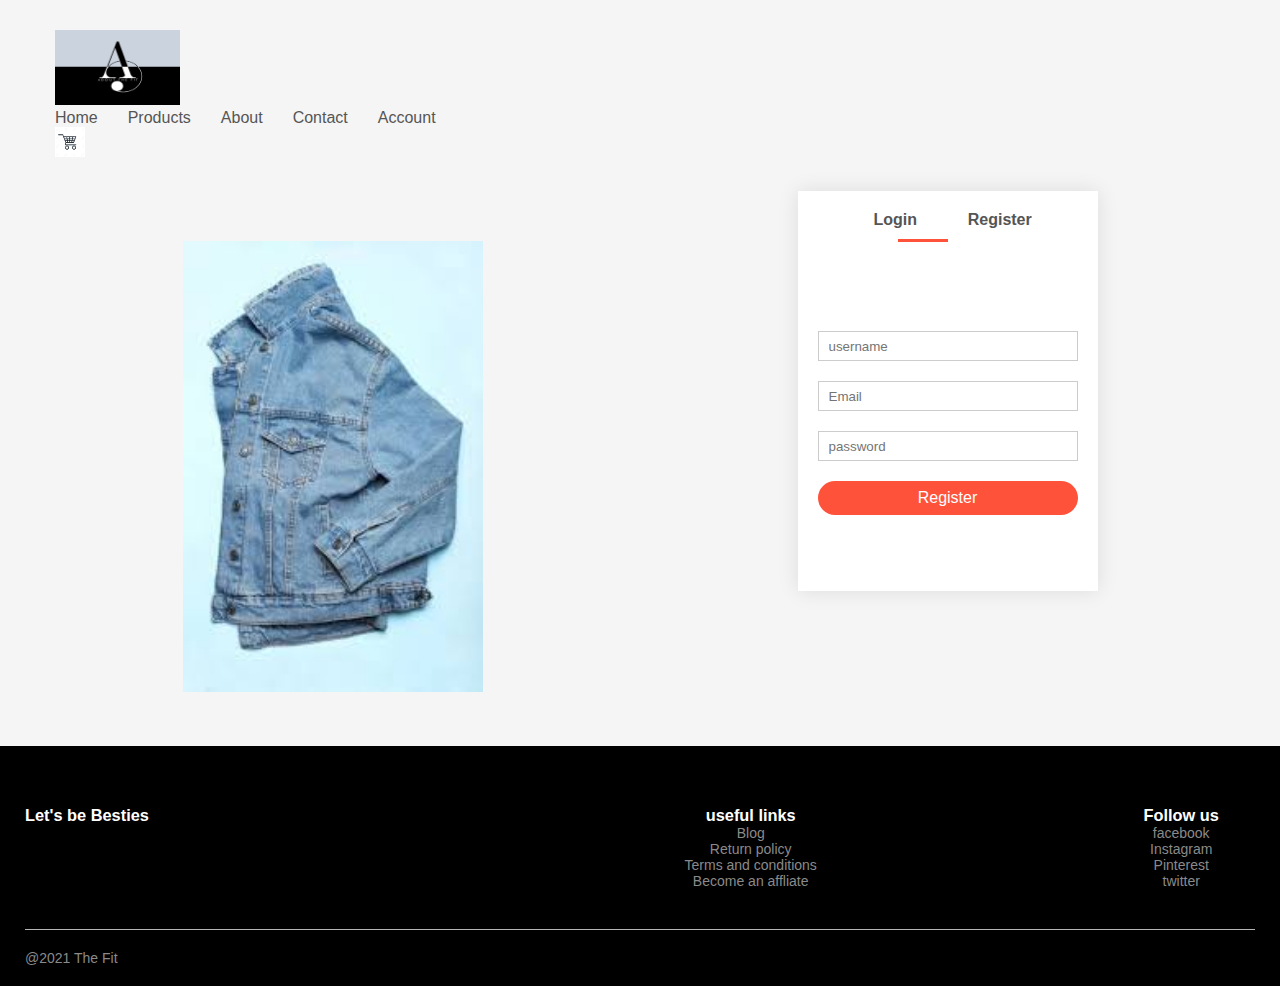
<file: account.html>
<!DOCTYPE html>
<html lang="en">
<head>
    <meta charset="UTF-8">
    <meta name="viewport" content="width=device-width,initial-scale1.0">
    <meta http-equiv="X-UA-Compatible" content="IE=edge">
    <meta name="viewport" content="width=device-width, initial-scale=1.0">
    <title>All Products - About The Fit</title>
    <link rel="stylesheet" href="style.css ">
    <link href="https://fonts.googleapis.com/css2?family=Poppins:wght@300;400;500;600;700&display=swap" rel="stylesheet">
    <link href="https://cdn.jsdelivr.net/npm/@fortawesome/fontawesome-free@5.15.4/css/fontawesome.min.css">

</head>
<body>

     <div class="container">
        <div class="navbar">
            <div class="logo">
               <a href="index.html"><img src="images/about the fit logo.jpg" alt="Image" height="75" width="125"></a>
                <nav>
                    <ul id="MenuItems">
                        <li><a href="index.html">Home</a></li>
                        <li><a href="products.html">Products</a></li>
                        <li><a href="">About</a></li>
                        <li><a href="">Contact</a></li>
                        <li><a href="account.html">Account</a></li>
                    </ul>
                </nav>
                <img src="images/cart.png" width="30px height 30px">
                <img src="images/menu icon.jpg" class="menu-icon"
                onclick="menutoggle()">
             </div>  
          </div>
        </div>

        <!----- account-page ---->
        <div class="acount-page">
            <div class="container">
                <div class="row">
                    <div class="col-2">
                        <img src="images/denim jacket.jpg" width="100%">
                    </div>

                    <div class="col-2">
                        <div class="form-container">
                            <div class="form-btn">
                                <span onclick="login()">Login</span>
                                <span onclick="register()">Register</span>
                                <hr id="Indicator">
                            </div>

                            <form id="LoginForm">
                                <input type="text" placeholder="username">
                                <input type="password" placeholder="password">
                                <button type="submit" class="btn">Login</button>
                                <a href="">Forgot Password</a>
                            </form>
                            
                            <form id="RegForm">
                                <input type="text" placeholder="username">
                                <input type="text" placeholder="Email">
                                <input type="password" placeholder="password">
                                <button type="submit" class="btn">Register</button>
                            </form>
                            
                        
                        </div>
                </div>
            </div>
        </div>
            
   <!----- footer ----->
   <div class="footer">
       <div class="container">
           <div class="row">
               <div class="footer-col-1">
                   <h3>Let's be Besties</h3>
            
               </div>
               <div class="footer-col-2">
                   <h3>useful links</h3>
                   <ul>
                       <li>Blog</li>
                       <li>Return policy</li>
                       <li>Terms and conditions</li>
                       <li>Become an affliate</li>
                   </ul>
               </div>
               <div class="footer-col-3">
                <h3>Follow us</h3>
                <ul>
                    <li>facebook</li>
                    <li>Instagram</li>
                    <li>Pinterest</li>
                    <li>twitter</li>
                </ul>
            </div>
           </div>
           <hr>
           <p class="copyright">@2021 The Fit</p>
       </div>
   </div>
   <!-----js for toggle menu----->
   <script>
       var MenuItems = document.getElementById("MenuItems");

       MenuItems.style.maxHeight = "0px";

       function menutoggle(){
           if(MenuItems.style.maxHeight == "0px")
           {
               MenuItems.style.maxHeight = "200px";
           }
           else
           {
               MenuItems.style.maxHeight = "0px";
           }
       }
   </script>
<!-----js for toggle form ---->

<script>

    var LoginForm = document.getElementById("LoginForm");
    var RegForm = document.getElementById("RegForm");
    var Indicator = document.getElementById("Indicator");

    function Register(){
        RegForm.style.transform = "translateX(0px)";
        LoginForm.style.transform = "translateX(0px)";
        Indicator.style.transform = "translateX(100px)";
    }

    function LoginForm(){
        RegForm.style.transform = "translateX(300px)";
        LoginForm.style.transform = "translateX(300px)";
        Indicator.style.transform = "translateX(0px)";
    }


</script>


</body>
</html>
</file>
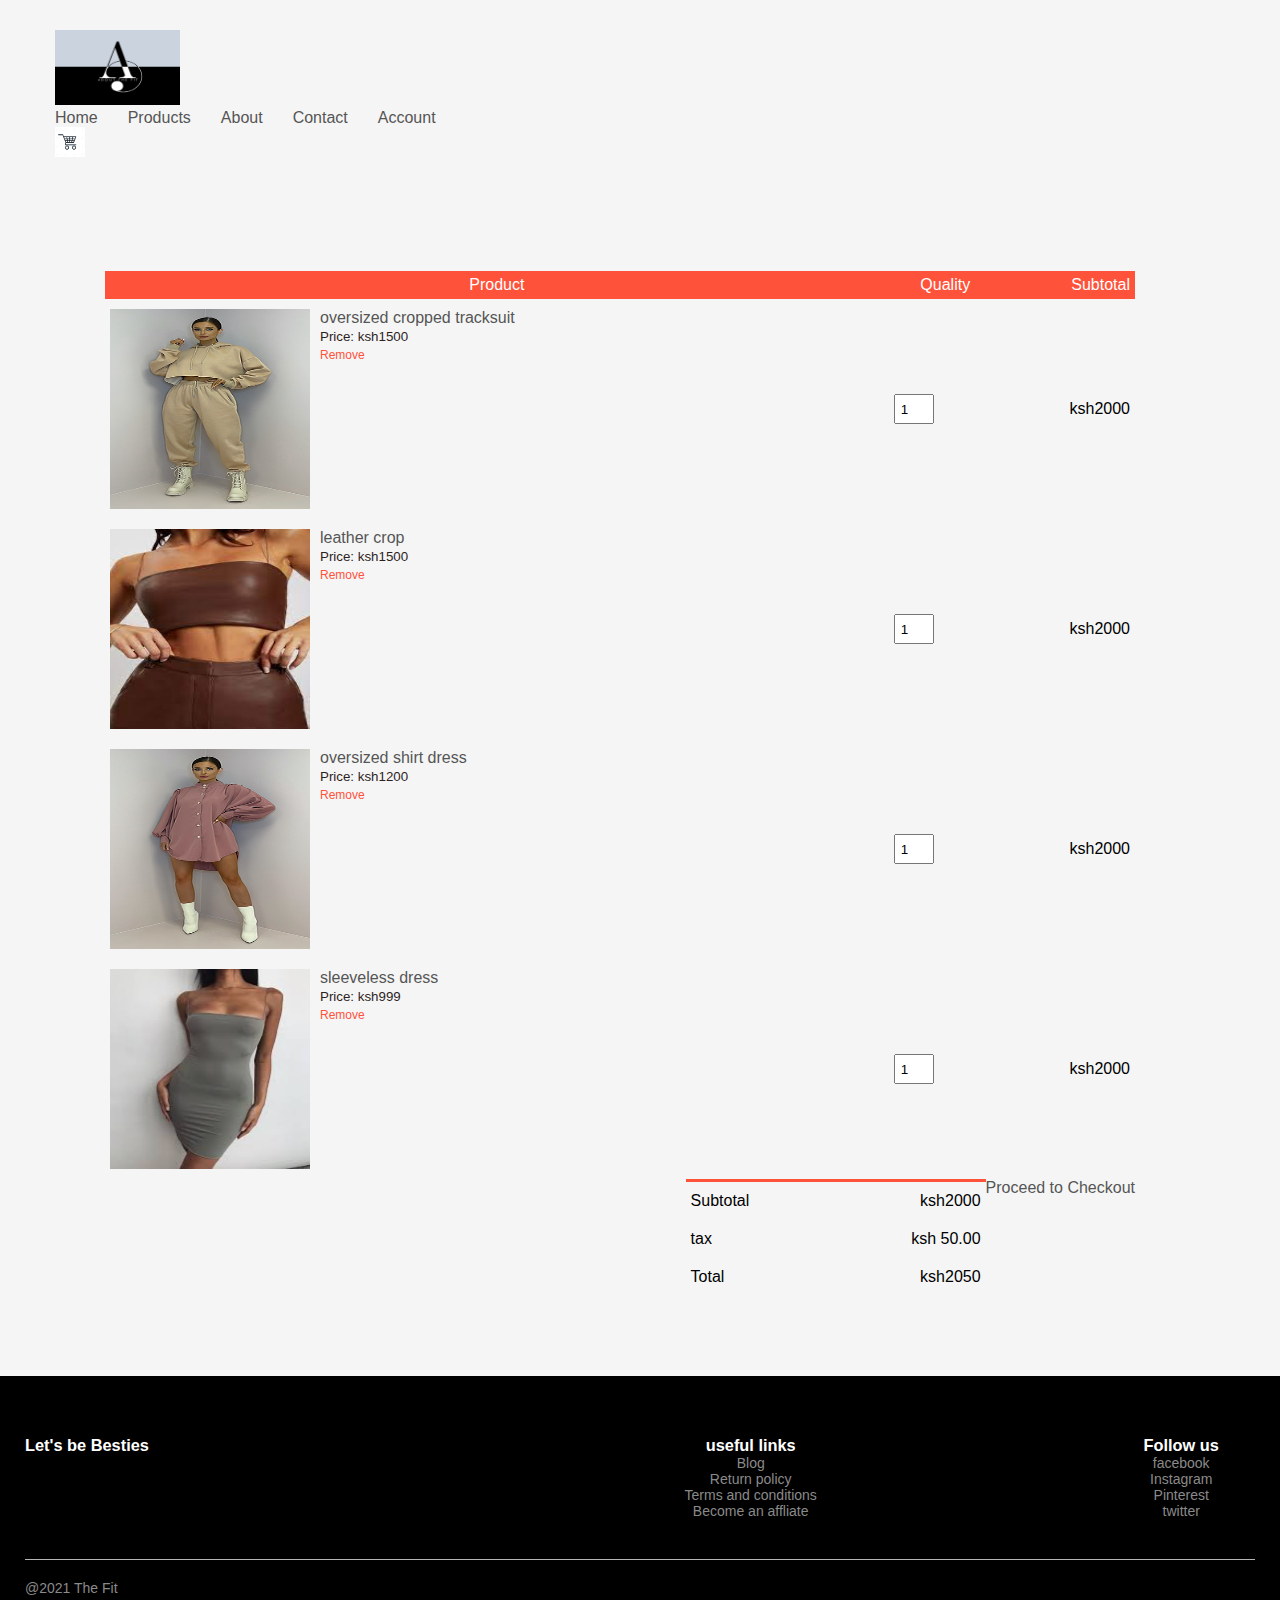
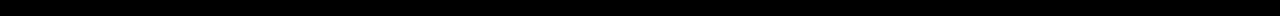
<file: cart.html>
<!DOCTYPE html>
<html lang="en">
<head>
    <meta charset="UTF-8">
    <meta name="viewport" content="width=device-width,initial-scale1.0">
    <meta http-equiv="X-UA-Compatible" content="IE=edge">
    <meta name="viewport" content="width=device-width, initial-scale=1.0">
    <title>All Products - About The Fit</title>
    <link rel="stylesheet" href="style.css ">
    <link href="https://fonts.googleapis.com/css2?family=Poppins:wght@300;400;500;600;700&display=swap" rel="stylesheet">
    <link href="https://cdn.jsdelivr.net/npm/@fortawesome/fontawesome-free@5.15.4/css/fontawesome.min.css">

</head>
<body>

     <div class="container">
        <div class="navbar">
            <div class="logo">
               <a href="index.html"><img src="images/about the fit logo.jpg" alt="Image" height="75" width="125"></a>
                <nav>
                    <ul id="MenuItems">
                        <li><a href="index.html">Home</a></li>
                        <li><a href="products.html">Products</a></li>
                        <li><a href="">About</a></li>
                        <li><a href="">Contact</a></li>
                        <li><a href="account.html">Account</a></li>
                    </ul>
                </nav>
                <img src="images/cart.png" width="30px height 30px">
                <img src="images/menu icon.jpg" class="menu-icon"
                onclick="menutoggle()">
             </div>  
          </div>
        </div>

        <!----- cart details ------>
        <div class="small-container cart-page">

            <table>

                <tr>
                    <th>Product</th>
                    <th>Quality</th>
                    <th>Subtotal</th>
                </tr>

                <tr>
                    <td>
                        <div class="cart-info">
                            <img src="images/oversized cropped tracksuit.webp">
                            <div>
                                <p>oversized cropped tracksuit</p>
                                <small>Price: ksh1500</small>
                                <br>
                                <a href=""> Remove</a>
                            </div>
                        </div>
                    </td>
                    <td><input type="number" value="1"></td>
                    <td>ksh2000</td>
                </tr>
                <tr>
                    <td>
                        <div class="cart-info">
                            <img src="images/leather crop.jpg">
                            <div>
                                <p>leather crop</p>
                                <small>Price: ksh1500</small>
                                <br>
                                <a href=""> Remove</a>
                            </div>
                        </div>
                    </td>
                    <td><input type="number" value="1"></td>
                    <td>ksh2000</td>
                </tr>
                <tr>
                    <td>
                        <div class="cart-info">
                            <img src="images/oversized shirt dress.webp">
                            <div>
                                <p>oversized shirt dress</p>
                                <small>Price: ksh1200</small>
                                <br>
                                <a href=""> Remove</a>
                            </div>
                        </div>
                    </td>
                    <td><input type="number" value="1"></td>
                    <td>ksh2000</td>
                </tr>
                <tr>
                    <td>
                        <div class="cart-info">
                            <img src="images/sleeveless dress.jpg">
                            <div>
                                <p>sleeveless dress </p>
                                <small>Price: ksh999</small>
                                <br>
                                <a href=""> Remove</a>
                            </div>
                        </div>
                    </td>
                    <td><input type="number" value="1"></td>
                    <td>ksh2000</td>
                </tr>
            </table>

            <div class="total-price">
                <table>
                    <tr>
                        <td>Subtotal</td>
                        <td>ksh2000</td>
                    </tr>
                    <tr>
                        <td>tax</td>
                        <td>ksh 50.00</td>
                    </tr>
                    <tr>
                        <td>Total</td>
                        <td>ksh2050</td>
                    </tr>
                </table>
                
                <a href="#">Proceed to Checkout</a>
            </div>

        </div>
            
   <!----- footer ----->
   <div class="footer">
       <div class="container">
           <div class="row">
               <div class="footer-col-1">
                   <h3>Let's be Besties</h3>
            
               </div>
               <div class="footer-col-2">
                   <h3>useful links</h3>
                   <ul>
                       <li>Blog</li>
                       <li>Return policy</li>
                       <li>Terms and conditions</li>
                       <li>Become an affliate</li>
                   </ul>
               </div>
               <div class="footer-col-3">
                <h3>Follow us</h3>
                <ul>
                    <li>facebook</li>
                    <li>Instagram</li>
                    <li>Pinterest</li>
                    <li>twitter</li>
                </ul>
            </div>
           </div>
           <hr>
           <p class="copyright">@2021 The Fit</p>
       </div>
   </div>
   <!-----js for toggle menu----->
   <script>
       var MenuItems = document.getElementById("MenuItems");

       MenuItems.style.maxHeight = "0px";

       function menutoggle(){
           if(MenuItems.style.maxHeight == "0px")
           {
               MenuItems.style.maxHeight = "200px";
           }
           else
           {
               MenuItems.style.maxHeight = "0px";
           }
       }
   </script>



</body>
</html>
</file>
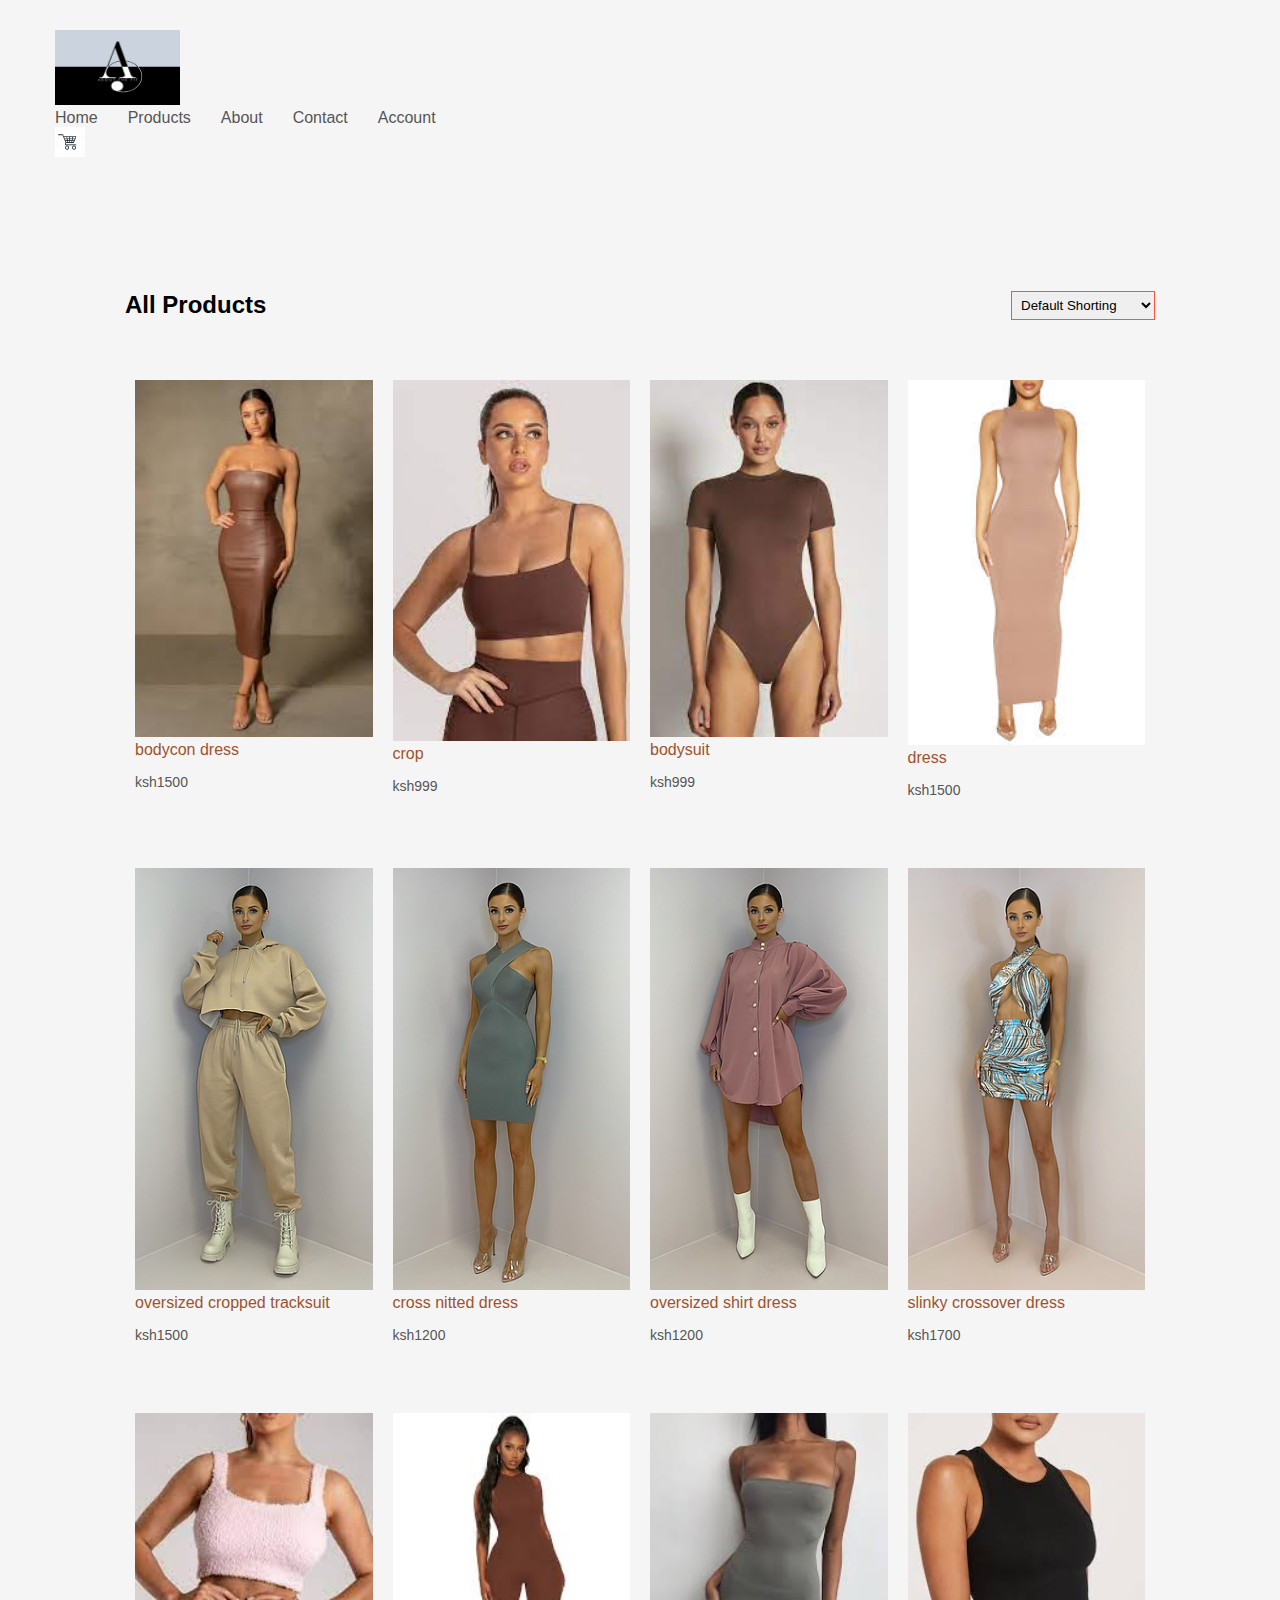
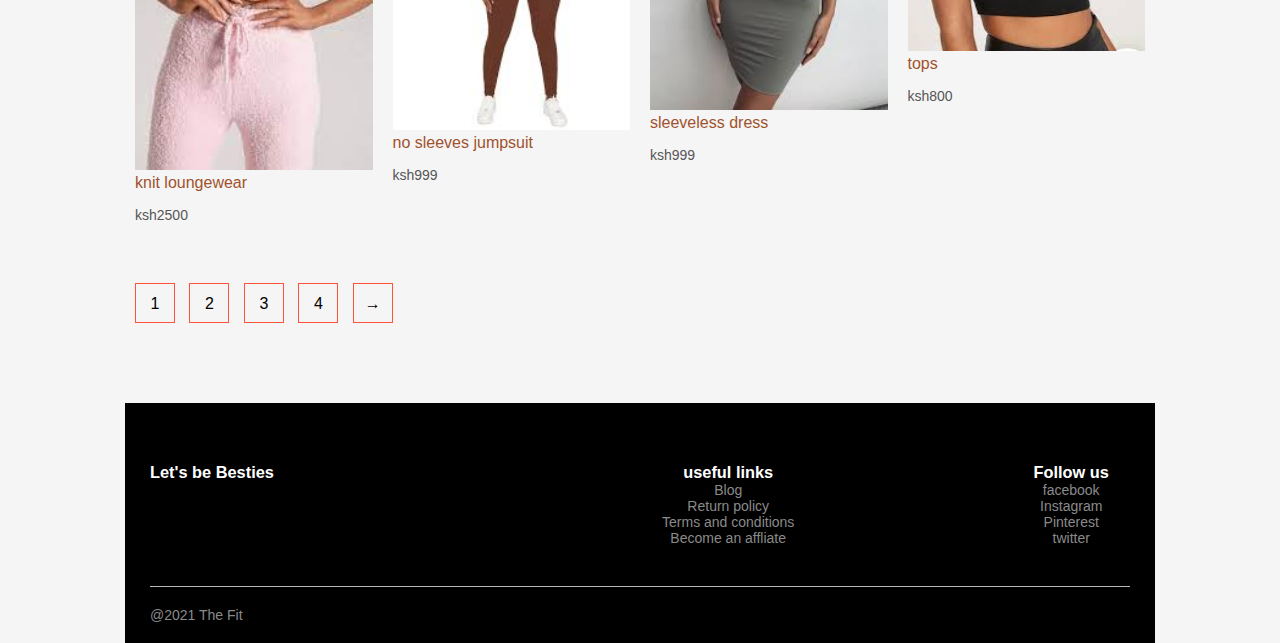
<file: products.html>
<!DOCTYPE html>
<html lang="en">
<head>
    <meta charset="UTF-8">
    <meta name="viewport" content="width=device-width,initial-scale1.0">
    <meta http-equiv="X-UA-Compatible" content="IE=edge">
    <meta name="viewport" content="width=device-width, initial-scale=1.0">
    <title>All Products - About The Fit</title>
    <link rel="stylesheet" href="style.css ">
    <link href="https://fonts.googleapis.com/css2?family=Poppins:wght@300;400;500;600;700&display=swap" rel="stylesheet">
    <link href="https://cdn.jsdelivr.net/npm/@fortawesome/fontawesome-free@5.15.4/css/fontawesome.min.css">

</head>
<body>

     <div class="container">
        <div class="navbar">
            <div class="logo">
                <a href="index.html"><img src="images/about the fit logo.jpg" alt="Image" height="75" width="125"></a>
                <nav>
                    <ul id="MenuItems">
                        <li><a href="index.html">Home</a></li>
                        <li><a href="products.html">Products</a></li>
                        <li><a href="">About</a></li>
                        <li><a href="">Contact</a></li>
                        <li><a href="account.html">Account</a></li>
                    </ul>
                </nav>
                <img src="images/cart.png" width="30px height 30px">
                <img src="images/menu icon.jpg" class="menu-icon"
                onclick="menutoggle()">
             </div>  
          </div>
        </div>

      <div class="small-container">
          <div class="row row-2">
              <h2>All Products</h2>
              <select>
                  <option>Default Shorting</option>
                  <option>Short by price</option>
                  <option>Short by popularity</option>
                  <option>Short by rating</option>
                  <option>Short by sale</option>
              </select>
          </div>




          <div class="row">
              <div class="col-4">
                  <img src="images/bodycon dress.jpg">
                  <h4>bodycon dress</h4>
                  <div class="rating">
                    <i class="fa fa-star-o"></i>
                    <i class="fa fa-star-o"></i>
                    <i class="fa fa-star-o"></i>
                    <i class="fa fa-star-o"></i>
                     <i class="fa fa-star"></i>
                  </div>
                  <p>ksh1500</p>
                 
              </div>
              <div class="col-4">
                <img src="images/crop.jpg">
                <h4>crop</h4>
                <div class="rating">
                  <i class="fa fa-star"></i>
                  <i class="fa fa-star-o"></i>
                  <i class="fa fa-star-o"></i>
                  <i class="fa fa-star-o"></i>
                   <i class="fa fa-star-o"></i>
                </div>
                <p>ksh999</p>
            </div>
            <div class="col-4">
                <img src="images/download.jpg">
                <h4>bodysuit</h4>
                <div class="rating">
                  <i class="fa fa-star-half-o"></i>
                  <i class="fa fa-star-o"></i>
                  <i class="fa fa-star-o"></i>
                  <i class="fa fa-star-o"></i>
                   <i class="fa fa-star"></i>
                </div>
                <p>ksh999</p>
               
            </div>
            <div class="col-4">
                <img src="images/dress.jpg">
                <h4> dress</h4>
                <div class="rating">
                  <i class="fa fa-star-o"></i>
                  <i class="fa fa-star-o"></i>
                  <i class="fa fa-star-o"></i>
                  <i class="fa fa-star-half-o"></i>
                   <i class="fa fa-star"></i>
                </div>
                <p>ksh1500</p>
               
            </div>
              <div class="col-4">
                  <img src="images/oversized cropped tracksuit.webp">
                  <h4>oversized cropped tracksuit</h4>
                  <div class="rating">
                    <i class="fa fa-star-o"></i>
                    <i class="fa fa-star-o"></i>
                    <i class="fa fa-star-o"></i>
                    <i class="fa fa-star-o"></i>
                     <i class="fa fa-star"></i>
                  </div>
                  <p>ksh1500</p>
                  
              </div>
              <div class="col-4">
                <img src="images/cross over nitted dress.webp">
                <h4>cross nitted dress</h4>
                <div class="rating">
                  <i class="fa fa-star"></i>
                  <i class="fa fa-star-o"></i>
                  <i class="fa fa-star-o"></i>
                  <i class="fa fa-star-o"></i>
                   <i class="fa fa-star-o"></i>
                </div>
                <p>ksh1200</p>
               
            </div>
            <div class="col-4">
                <img src="images/oversized shirt dress.webp">
                <h4>oversized shirt dress</h4>
                <div class="rating">
                  <i class="fa fa-star-half-o"></i>
                  <i class="fa fa-star-o"></i>
                  <i class="fa fa-star-o"></i>
                  <i class="fa fa-star-o"></i>
                   <i class="fa fa-star"></i>
                </div>
                <p>ksh1200</p>
               
            </div>
            <div class="col-4">
                <img src="images/slinky crossover dress.webp">
                <h4>slinky crossover dress</h4>
                <div class="rating">
                  <i class="fa fa-star-o"></i>
                  <i class="fa fa-star-o"></i>
                  <i class="fa fa-star-o"></i>
                  <i class="fa fa-star-half-o"></i>
                   <i class="fa fa-star"></i>
                </div>
                <p>ksh1700</p>
               
            </div>
         </div>
          <div class="row">
              <div class="col-4">
                  <img src="images/knit loungewear.jpg">
                  <h4>knit loungewear</h4>
                  <div class="rating">
                    <i class="fa fa-star-o"></i>
                    <i class="fa fa-star-o"></i>
                    <i class="fa fa-star-o"></i>
                    <i class="fa fa-star-o"></i>
                     <i class="fa fa-star"></i>
                  </div>
                  <p>ksh2500</p>
                 
              </div>
              <div class="col-4">
                <img src="images/no sleeves jumpsuit.jpg">
                <h4>no sleeves jumpsuit</h4>
                <div class="rating">
                  <i class="fa fa-star"></i>
                  <i class="fa fa-star-o"></i>
                  <i class="fa fa-star-o"></i>
                  <i class="fa fa-star-o"></i>
                   <i class="fa fa-star-o"></i>
                </div>
                <p>ksh999</p>
               
            </div>
            <div class="col-4">
                <img src="images/sleeveless dress.jpg">
                <h4>sleeveless dress</h4>
                <div class="rating">
                  <i class="fa fa-star-half-o"></i>
                  <i class="fa fa-star-o"></i>
                  <i class="fa fa-star-o"></i>
                  <i class="fa fa-star-o"></i>
                   <i class="fa fa-star"></i>
                </div>
                <p>ksh999</p>
                
            </div>
            <div class="col-4">
                <img src="images/tops.jpg">
                <h4> tops</h4>
                <div class="rating">
                  <i class="fa fa-star-o"></i>
                  <i class="fa fa-star-o"></i>
                  <i class="fa fa-star-o"></i>
                  <i class="fa fa-star-half-o"></i>
                   <i class="fa fa-star"></i>
                </div>
                <p>ksh800</p>
                
            </div>
       </div> 

       <div class="page-btn">
           <span>1</span>
           <span>2</span>
           <span>3</span>
           <span>4</span>
           <span>&#8594;</span>
       </div>
   
   <!----- footer ----->
   <div class="footer">
       <div class="container">
           <div class="row">
               <div class="footer-col-1">
                   <h3>Let's be Besties</h3>
            
               </div>
               <div class="footer-col-2">
                   <h3>useful links</h3>
                   <ul>
                       <li>Blog</li>
                       <li>Return policy</li>
                       <li>Terms and conditions</li>
                       <li>Become an affliate</li>
                   </ul>
               </div>
               <div class="footer-col-3">
                <h3>Follow us</h3>
                <ul>
                    <li>facebook</li>
                    <li>Instagram</li>
                    <li>Pinterest</li>
                    <li>twitter</li>
                </ul>
            </div>
           </div>
           <hr>
           <p class="copyright">@2021 The Fit</p>
       </div>
   </div>
   <!-----js for toggle menu----->
   <script>
       var MenuItems = document.getElementById("MenuItems");

       MenuItems.style.maxHeight = "0px";

       function menutoggle(){
           if(MenuItems.style.maxHeight == "0px")
           {
               MenuItems.style.maxHeight = "200px";
           }
           else
           {
               MenuItems.style.maxHeight = "0px";
           }
       }
   </script>
</body>
</html>
</file>
<file: style.css>
* {
    margin: 0;
    padding: 0;
    box-sizing: border-box;
}

body{
    font-family: 'Poppins', sans-serif;
}



.navbar{
    display: flex;
    align-items: flex-start;
    padding: 30px;
}
nav {
    flex: 3;
    text-align: right ;
}
nav ul{
    display: inline-flex;
    list-style-type: none; 
}
nav ul li{
    display: inline-block;
     margin-right: 30px;
}
.cart img{
    width: auto;

}
a{
    text-decoration: none;
    color: #555;
}
p{
    color: #555;
}
.container{
    max-width: 1300px;
    margin: auto;
    padding-left: 25px;
    padding-right: 25px;
 }
    .row{
        display: flex;
        align-items: flex-start;
        flex-wrap: wrap;
        justify-content: space-around;
    }
    .col-2{
        flex-basis: 10%;
        min-width: 300px;
    }
    .col-2 img{
        max-width: 200%;
        padding: 50px 0;

    }
    .col-2 h1{
        font-size: 50px;
        line-height: 60px;
        margin: 25px 0; 
    }
    .btn{
        display: inline-block;
         background: #ff523b;
         color: #fff;
          padding: 8px 30px;
          margin: 30px 0;
          border-radius: 30px;
          transition: background 0.5s;
    }

    .btn:hover{
        background: #563434;
    }
    .header{
        background: radial-gradient(#fff,#ffd6d6);
    }
    .header .row{
         margin-top: 70px;
    }
    .categories{
        margin: 70px 0;
 }
    .col-3{
        flex-basis: 30%;
        min-width: 250px;
        margin-bottom: 30px;  
    }
    .col-3 img{
        width: 100%;
    }
    .small-container{
        max-width: 1080px;
        margin: auto;
        padding-left: 25px;
        padding-right: 25px;
    }
    .col-4{
        flex-basis: 25%;
        padding: 10px;
        min-width: 200px;
        margin-bottom: 50px;
        transition: transform 0.5s;
    }
    .col-4 img{
        width: 100%;
    }
    .title{
        text-align: center;
        margin: 0 auto 80px;
        position: relative;
        line-height: 60px;
        color: #555;
    }
    .title::after{
        content: '';
        background: #ff523b;
        width: 80px;
        height: 5px;
        border-radius: 5px;
        position: absolute;
        bottom: 0;
        left: 50%;
        transform: translateX(-50%);
    }

    h4{
        color: #555;
        font-weight: normal;
    }
    .col-4 p{
        font-size: 14px;
    }
    .rating .fa{
        color: #ff523b;
    }

    .col-4:hover{
        transform: translateY(-5px);
    }
    /*----- offer -----*/
    .offer{
        background: radial-gradient(#fff,#ffd6d6);
        margin-top: 80px;
        padding: 30px 0;
    }
    .col-2 .offer-img{
        padding: 50px;
    }
    small{
        color: rgb(46, 30, 30);
    }
    /*----- testimonial-----*/
    .testimonial{
        padding-top: 100px;
    }

    /*----- brands -----*/
    .brands{
        margin: 100px auto;
    }
    .col-5{
        width: 160px;
    }
    .col-5 img{
        width: 100%;
        cursor: pointer;
        filter: grayscale(100%);
    }
    .col-5 img:hover{
        filter: grayscale(0);
    }

    /*----- footer -----*/

    .footer{
        background: #000;
        color: #8a8a8a;
        font-size: 14px;
        padding: 60px 0 20px;
    }
    .footer p{
        color: #8a8a8a;
    }
    .footer h3{
        color: #fff;
        margin-bottom: 0px;
    }
    .footer-col-1, .footer-col-2, .footer-col-3{
        min-width: 80px;
        margin-bottom: 20px;
    }
    .footer-col-1{
        flex-basis: 30%;
    }
    .footer-col-2{
        flex: 1;
        text-align: center;
    }
    .footer-col-3{
        flex-basis: 12%;
        text-align: center;
    }
    ul{
        list-style-type: none;
    }
    .footer hr{
        border: none;
        background: #b5b5b5;
        height: 1px;
        margin: 20px 0;
    }
    .menu-icon{
        width: 5px;
        margin-left: 10px;
        display: none;
    }
    /*----- media query for menu -----*/

    @media only screen and (max-width: 800px){
        nav ul{
            position: absolute;
            top: 70px;
            left: 0;
            background: #333;
            width: 100%;
            overflow: hidden;
            transition: max-height 0.5s;
        }
        nav ul{
            display: block;
            margin-right: 50px;
            margin-top: 10px;
            margin-bottom: 10px;
        }
        nav ul li a{
            color: #fff;
        }
        .menu-icon{
            display: block;
            cursor: pointer;
        }
    }
    /*----- all products page -----*/

    .row-2{
        justify-content: space-between;
        margin: 100px auto 50px;
    }
    select{
        border: 1px solid  #ff523b;
        padding: 5px;
    }
    select:focus{
        outline: none;
    }
    .page-btn{
        margin: 0 auto 80px;
    }
    .page-btn span{
        display: inline-block;
        border:1px solid #ff523b;
        margin-left: 10px;
        width: 40px;
        height: 40px;
        text-align: center;
        line-height: 40px;
        cursor: pointer;
    }
    .page-btn span:hover{
        background: #ff523b;
        color:#fff;
    }

    /*----- single product details -----*/

    .single-product{
        margin-top: 80px;
    }
    .single-product .col-2 img{
        padding: 0;
    }
    .single-product .col-2{
        padding: 20px;
    }
    .single-product h4{
        margin: 20px 0;
        font-size: 22px;
        font-weight: bold;
    }
    .single-product select{
        display: block;
        padding: 10px;
        margin-top: 20px;
    }
    .single-product input{
        width: 50px;
        height: 40px;
        padding-left: 10px;
        font-size: 20px;
        margin-right: 10px;
        border: 1px solid #ff523b;
    }
    input:focus{
        outline: none;
    }
    .single-product .fa{
        color: #ff523b;
        margin-left: 10px;
    }

    .small-img-row{
        display: flex;
        justify-content: space-between;
    }
    .small-img-col{
        flex-basis: 24%;
        cursor: pointer;
    }

    /*------ cart items-----*/

    .cart-page{
        margin: 80px;
    }
    table{
        width: 100%;
        border-collapse: collapse;
    }
    .cart-info{
        display: flex;
        flex-wrap: wrap;
    }
    th{
        text-align: center;
        padding: 5px;
        color: #fff;
        background: #ff523b;
        font-weight: normal;
    }

    td{
        padding: 10px 5px;
    }
    td input{
        width: 40px;
        height: 30px;
        padding: 5px;
    }
    td a{
        color: #ff523b;
        font-size: 12px;
    }
    td img{
        width: 200px;
        height: 200px;
        margin-right: 10px;
    }
    .total-price{
        display: flex;
        justify-content: flex-end;
    }

    .total-price table{
        border-top: 3px solid #ff523b;
        width: 100%;
        max-width: 300px;
    }
    td:last-child{
        text-align: right;
    }
    th:last-child{
        text-align: right;
    }

    /*----- account page ----*/

    .account-page{
        padding: 50px 0;
        background: radial-gradient(#fff,#ffd6d6);
    }
    .form-container{
        background: #fff;
        width: 300px;
        height: 400px;
        position: relative;
        text-align: center;
        padding: 20px 0;
        margin: auto;
        box-shadow: 0 0 20px 0px rgba(0,0,0,0.1);
        overflow: hidden;
    }
    .form-container span{
        font-weight: bold;
        padding: 0 10px;
        color: #555;
        cursor: pointer;
        width: 100px;
        display: inline-block;
    }
    .form-btn{
        display: inline;
    }
    .form-container form{
        max-width: 300px;
        padding: 0 20px;
        position: absolute;
        top: 130px;
        transition: transform 1s;
    }
    form input{
        width: 100%;
        height: 30px;
        margin: 10px 0;
        padding: 0 10px;
        border: 1px solid #ccc;
    }
    form .btn{
        width: 100%;
        border: none;
        cursor: pointer;
        margin: 10px 0;
    }
    form .btn:focus{
        outline: none;
    }
    #LoginForm{
        left: -300px;
    }
    #RegForm{
        left: 0;
    }
    form a{
        font-size: 12px;
    }
    #Indicator{
        width: 50px;
        border: none;
        background: #ff523b;
        height: 3px;
        margin-top: 10px;
        transform: translateX(100px);
        transition: transform 1s;
    } 

    /*------ payment form -----*/
    *{
        margin: 0;
        padding: 0;
        box-sizing: border-box;
    }
    body{
        background-color: #f5f5f5;
        font-family: Arial, Helvetica, sans-serif;
    }
    .wrapper{
        background-color: #fff;
        width: 500px;
        padding: 25px;
        margin: 25px auto 0;
        box-shadow: 0px 0px 20px rgba(0,0,0,1);
    }
    .wrapper h2{
        background-color: #fcfcfc;
        color: sienna;
        font-size: 24px;
        padding: 10px;
        margin-bottom: 20px;
        text-align: center;
        border: 1px dotted #333;
    }
    h4{
        padding-bottom:15px;
        color: sienna;
    }
    .input-group{
        margin-bottom: 5px;
        width: 100%;
        position: relative;
        display: flex;
        flex-direction: column;
        padding: 5px 0;
    }
    .input-box{
        width: 100%;
        margin-right: 12px;
        position: relative;
    }
    .input-box:last-child{
        margin-right: 0;
    }
    .name{
        padding: 14px 10px 14px 50px;
        width: 100%;
        background-color: #fcfcfc;
        border: 1px solid #00000033;
        outline: none;
        letter-spacing: 1px;
        transition: 0.3s;
        border-radius: 3px;
        color: #333;
    }
    .name:focus, .dob:focus{
        -webkit-box-shadow:0 0 2px 1px sienna;
        -moz-box-shadow:0 0 2px 1px sienna;
        box-shadow: 0 0 2px 1px sienna;
        border:1px solid sienna;
    }
    button{
        width: 100%;
        background: transparent;
        border: none;
        background: sienna;
        color: #fff;
        padding: 15px;
        border-radius: 4px;
        font-size: 16px;
        transition: all 0.35s ease;
    }
    button:hover{
        cursor: pointer;
        background: sienna;
    }











    
    /*------ media query for less than 600 screen size-----*/
    @media only screen and (max-width: 600px){
        .row{
            text-align: center;
        }
        .col-2, .col-3, .col-4{
            flex-basis: 100%;
        }
        .single-product .row{
            text-align: left;
        }
        .single-product .col-2{
            padding: 20px 0;
        }
        .single-product h1{
            font-size: 26px;
            line-height: 22px;
        }

        .cart-info p{
            display: none;
        }
    }
</file>
